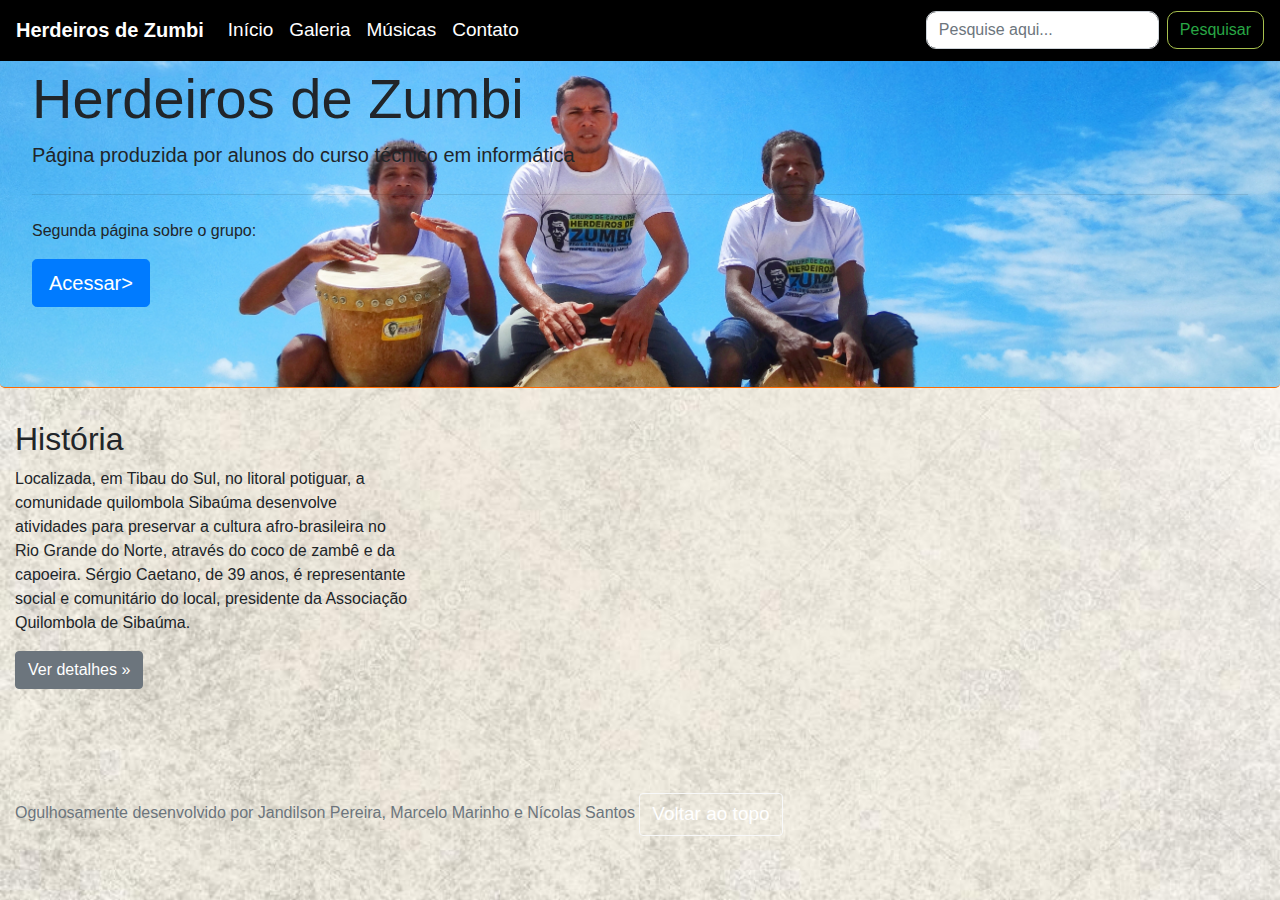
<file: index.html>
<!DOCTYPE html>
<html lang="pt-br">
<head>
	<meta charset="utf-8"/>
	<meta name="viewport" content="width=device-width, initial-scale=1, shrink-to-fit=no">
	<link rel="stylesheet" type="text/css" href="bootstrap/css/bootstrap.css" />
	<link rel="stylesheet" type="text/css" href="bootstrap/js/bootstrap.js" />
	<link rel="stylesheet" type="text/css" href="css/estilport.css">
	<title>Herdeiros de Zumbi</title>
</head>
<body>
	
	<div class="container-fluid">
		<div class="row">
			<div class="col-12">
				<nav class="navbar fixed-top navbar-expand-lg navbar-dark navbar-fixed-top cor col-12">
					<a class="navbar-brand font-weight-bold" href="index.html">Herdeiros de Zumbi</a>
					<button class="navbar-toggler" type="button" data-toggle="collapse" data-target="#navbarSupportedContent" aria-controls="navbarSupportedContent" aria-expanded="false" aria-label="Toggle navigation">
						<span class="navbar-toggler-icon"></span>
					</button>

					<div class="collapse navbar-collapse" id="navbarSupportedContent">
						<ul class="navbar-nav mr-auto">
							<li class="nav-item">
								<a class="nav-link active" href="index.html">Início<span class="sr-only">(current)</span></a>
							</li>
							<li class="nav-item">
								<a class="nav-link active" href="galeria.html">Galeria</a>
							</li>
							<li class="nav-item">
								<a class="nav-link active" href="musicas.html">Músicas</a>
							</li>
							<li class="nav-item">
								<a class="nav-link active" href="contato.html">Contato</a>
							</li>
						</ul>
						<form class="form-inline my-2 my-lg-0">
							<input class="form-control mr-sm-2" type="search" placeholder="Pesquise aqui..." aria-label="Search">
							<button class="btn bl my-2 my-sm-0" type="submit">Pesquisar</button>
						</form>
					</div>
				</nav>
			</div>
		</div>


		<div class="row">	
			<div class="jumbotron col-12 imagem">
				<h1 class="display-4"><b>Herdeiros de Zumbi</b></h1>
				<p class="lead">Página produzida por alunos do curso técnico em informática</p>
				<hr class="my-4">
				<p>Segunda página sobre o grupo:</p>
				<p class="lead">
					<a class="btn btn-primary btn-lg" href="http://nic.ifrn.edu.br/projetos/herdeirosdezumbi/" role="button" target="_blank">Acessar></a>
				</p>
			</div>
		</div>


		<div class="row">
			<div class="col-md-6 col-xl-4">

				<h2>História</h2>
				<p>Localizada, em Tibau do Sul, no litoral potiguar, a comunidade quilombola Sibaúma desenvolve atividades para preservar a cultura afro-brasileira no Rio Grande do Norte, através do coco de zambê e da capoeira.  Sérgio Caetano, de 39 anos, é representante social e comunitário do local, presidente da Associação Quilombola de Sibaúma.</p>
				<p><a class="btn btn-secondary" href="historia.html" role="button">Ver detalhes &raquo;</a></p>
			</div>
			


			<div class="col-md-6 col-xl-4">
				<iframe width="350" height="350" src="https://www.youtube.com/embed/MqSXQ-MtLgQ" frameborder="0" allow="accelerometer; autoplay; encrypted-media; gyroscope; picture-in-picture" allowfullscreen></iframe>
			</div>

			<div class="col-md-6 col-xl-4">
				<iframe src="https://www.google.com/maps/embed?pb=!1m18!1m12!1m3!1d3965.8732380177703!2d-35.03681133513312!3d-6.280390963224864!2m3!1f0!2f0!3f0!3m2!1i1024!2i768!4f13.1!3m3!1m2!1s0x7b29b2a3eb129e7%3A0x91b77d8e16260ff7!2sPraia+de+Sibauma!5e0!3m2!1spt-BR!2sbr!4v1542656826689" width="350" height="350" frameborder="0" style="border:0" allowfullscreen></iframe>
			</div>
		</div> 

		<div class="row">
			
			<div class="col-12">
				<footer class="footer mt-auto py-3">
					<span class="text-muted">Ogulhosamente desenvolvido por Jandilson Pereira, Marcelo Marinho e Nícolas Santos</span>
					<button type="button" class="btn btn-outline-light"><a href="#">Voltar ao topo</a></button>

				</footer>
			</div>
		</div>
	</div>

	<script src="https://code.jquery.com/jquery-3.3.1.slim.min.js" integrity="sha384-q8i/X+965DzO0rT7abK41JStQIAqVgRVzpbzo5smXKp4YfRvH+8abtTE1Pi6jizo" crossorigin="anonymous"></script>
	<script src="https://cdnjs.cloudflare.com/ajax/libs/popper.js/1.14.3/umd/popper.min.js" integrity="sha384-ZMP7rVo3mIykV+2+9J3UJ46jBk0WLaUAdn689aCwoqbBJiSnjAK/l8WvCWPIPm49" crossorigin="anonymous"></script>
	<script src="https://stackpath.bootstrapcdn.com/bootstrap/4.1.3/js/bootstrap.min.js" integrity="sha384-ChfqqxuZUCnJSK3+MXmPNIyE6ZbWh2IMqE241rYiqJxyMiZ6OW/JmZQ5stwEULTy" crossorigin="anonymous"></script>
	<div class="container-fluid">
	</body>
	</html>
</file>
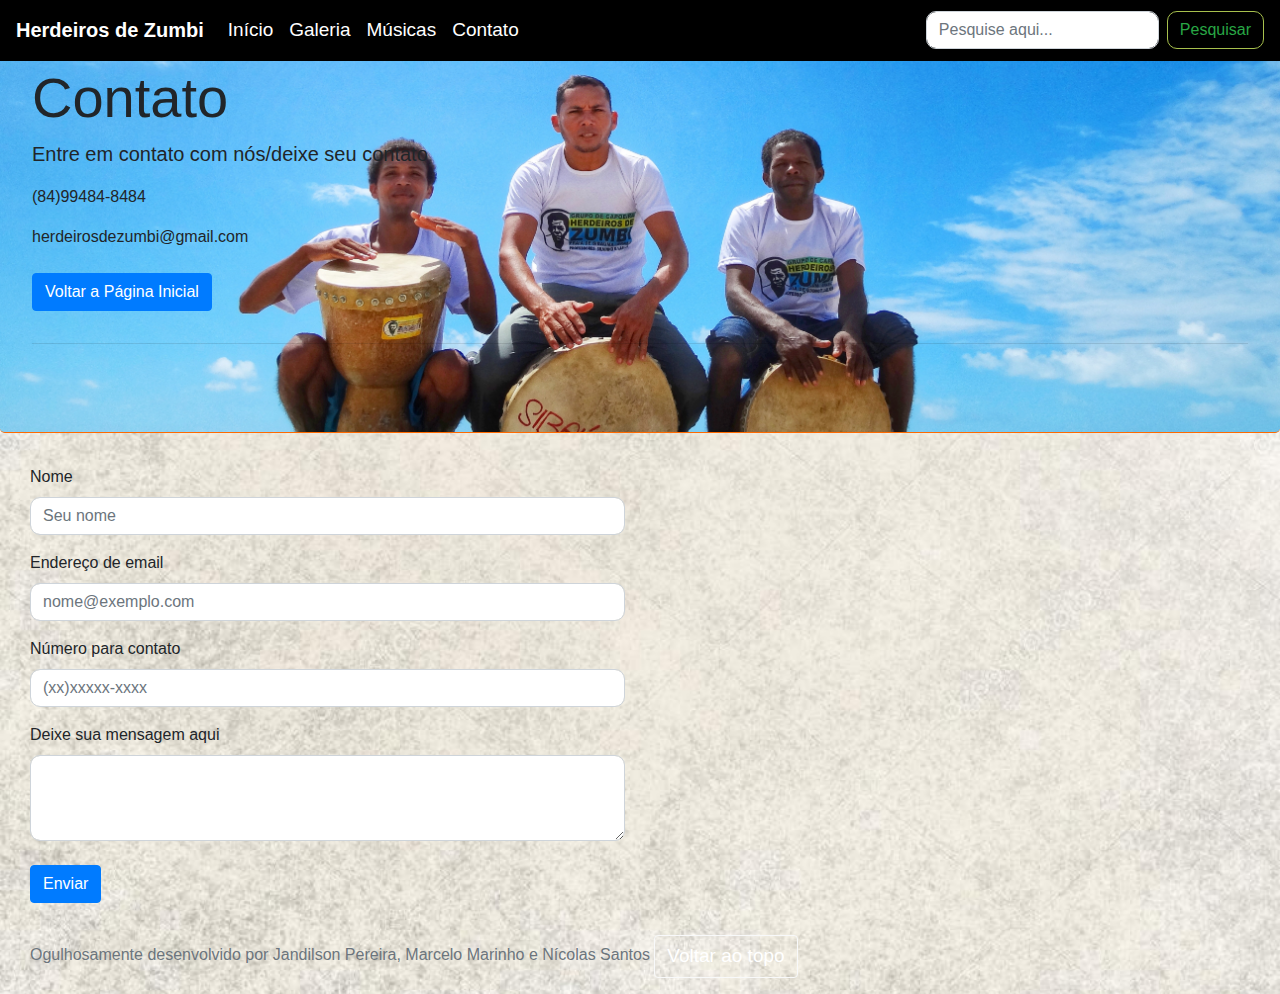
<file: contato.html>
<!DOCTYPE html>
<html lang="pt-br">
<head>
	<meta charset="utf-8"/>
	<meta name="viewport" content="width=device-width, initial-scale=1, shrink-to-fit=no">
	<link rel="stylesheet" type="text/css" href="bootstrap/css/bootstrap.css" />
	<link rel="stylesheet" type="text/css" href="bootstrap/js/bootstrap.js" />
	<link rel="stylesheet" type="text/css" href="css/estilport.css">
	<title>Herdeiros de Zumbi</title>
</head>
<body>

	<div class="container-fluid">
		<div class="row">
			<nav class="navbar fixed-top navbar-expand-lg navbar-dark navbar-fixed-top cor col-12">
				<a class="navbar-brand font-weight-bold" href="index.html">Herdeiros de Zumbi</a>
				<button class="navbar-toggler" type="button" data-toggle="collapse" data-target="#navbarSupportedContent" aria-controls="navbarSupportedContent" aria-expanded="false" aria-label="Toggle navigation">
					<span class="navbar-toggler-icon"></span>
				</button>

				<div class="collapse navbar-collapse" id="navbarSupportedContent">
					<ul class="navbar-nav mr-auto">
						<li class="nav-item">
							<a class="nav-link active" href="index.html">Início<span class="sr-only">(current)</span></a>
						</li>
						<li class="nav-item">
							<a class="nav-link active" href="galeria.html">Galeria</a>
						</li>
						<li class="nav-item">
							<a class="nav-link active" href="musicas.html">Músicas</a>
						</li>
						<li class="nav-item">
							<a class="nav-link active" href="contato.html">Contato</a>
						</li>
					</ul>
					<form class="form-inline my-2 my-lg-0">
						<input class="form-control mr-sm-2" type="search" placeholder="Pesquise aqui..." aria-label="Search">
						<button class="btn bl my-2 my-sm-0" type="submit">Pesquisar</button>
					</form>
				</div>
			</nav>
		</div>

		<div class="row">	
			<div class="jumbotron col-12 imagem">
				<h1 class="display-4"><b>Contato</b></h1>
				<p class="lead">Entre em contato com nós/deixe seu contato</p> 
				<p>(84)99484-8484</p> 
				<p>herdeirosdezumbi@gmail.com</p>
				<a href="index.html" class="btn btn-primary my-2">Voltar a Página Inicial</a>
				<hr class="my-4">

			</div>
		</div>
		<div class="col-6">

			<form >
				<div class="form-group">
					<label for="exampleFormControlInput1">Nome</label>
					<input type="name" class="form-control" id="exampleFormControlInput1" placeholder="Seu nome" required>
				</div>
				<div class="form-group">
					<label for="exampleFormControlInput1">Endereço de email</label>
					<input type="email" class="form-control" id="exampleFormControlInput1" placeholder="nome@exemplo.com" required>
				</div>
				<div class="form-group">

					<label for="exampleFormControlInput1">Número para contato</label>
					<input type="Número" class="form-control" id="exampleFormControlInput1" placeholder="(xx)xxxxx-xxxx" required>
				</div>
				<div class="form-group">
					<label for="exampleFormControlTextarea1">Deixe sua mensagem aqui</label>
					<textarea class="form-control" id="exampleFormControlTextarea1" rows="3" required></textarea>
					<br>
					<button type="submit" class="btn btn-primary" >Enviar</button>
				</div>
			</form>
		</div>

			<div class="col-12">
				<footer class="footer mt-auto py-3">
					<span class="text-muted">Ogulhosamente desenvolvido por Jandilson Pereira, Marcelo Marinho e Nícolas Santos</span>
					<button type="button" class="btn btn-outline-light"><a href="#">Voltar ao topo</a></button>

				</footer>
			</div>

		<script src="https://code.jquery.com/jquery-3.3.1.slim.min.js" integrity="sha384-q8i/X+965DzO0rT7abK41JStQIAqVgRVzpbzo5smXKp4YfRvH+8abtTE1Pi6jizo" crossorigin="anonymous"></script>
		<script src="https://cdnjs.cloudflare.com/ajax/libs/popper.js/1.14.3/umd/popper.min.js" integrity="sha384-ZMP7rVo3mIykV+2+9J3UJ46jBk0WLaUAdn689aCwoqbBJiSnjAK/l8WvCWPIPm49" crossorigin="anonymous"></script>
		<script src="https://stackpath.bootstrapcdn.com/bootstrap/4.1.3/js/bootstrap.min.js" integrity="sha384-ChfqqxuZUCnJSK3+MXmPNIyE6ZbWh2IMqE241rYiqJxyMiZ6OW/JmZQ5stwEULTy" crossorigin="anonymous"></script>

	</body>
	</html>
</file>
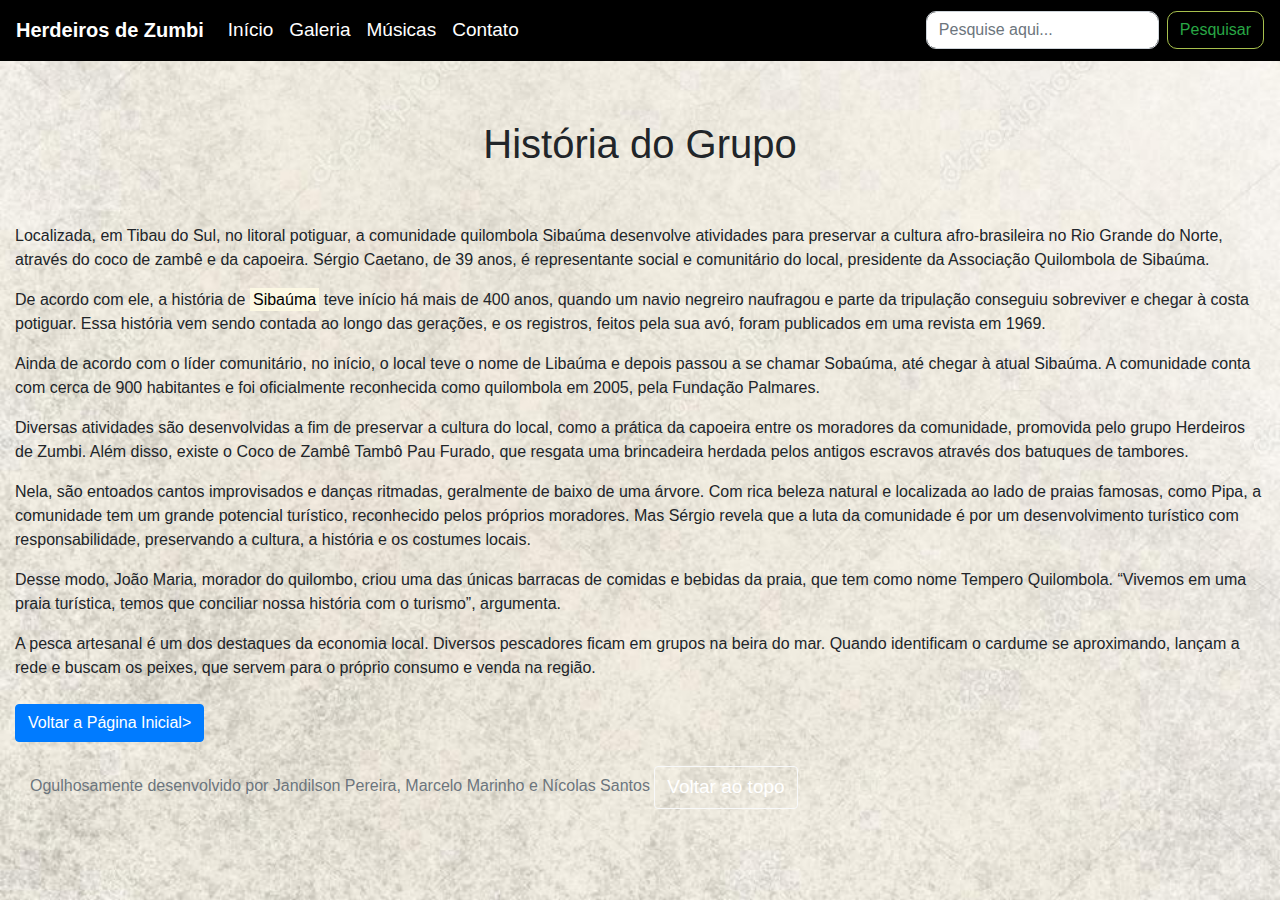
<file: historia.html>
<!DOCTYPE html>
<html lang="pt-br">
<head>
	<meta charset="utf-8"/>
	<meta name="viewport" content="width=device-width, initial-scale=1, shrink-to-fit=no">
	<link rel="stylesheet" type="text/css" href="bootstrap/css/bootstrap.css" />
	<link rel="stylesheet" type="text/css" href="bootstrap/js/bootstrap.js" />
	<link rel="stylesheet" type="text/css" href="css/estilport.css">
	<title>Herdeiros de Zumbi</title>
</head>
<body>

	<div class="container-fluid">

		<div class="row">
			<nav class="navbar fixed-top navbar-expand-lg navbar-dark navbar-fixed-top cor col-12">
				<a class="navbar-brand font-weight-bold" href="index.html">Herdeiros de Zumbi</a>
				<button class="navbar-toggler" type="button" data-toggle="collapse" data-target="#navbarSupportedContent" aria-controls="navbarSupportedContent" aria-expanded="false" aria-label="Toggle navigation">
					<span class="navbar-toggler-icon"></span>
				</button>

				<div class="collapse navbar-collapse" id="navbarSupportedContent">
					<ul class="navbar-nav mr-auto">
						<li class="nav-item">
							<a class="nav-link active" href="index.html">Início<span class="sr-only">(current)</span></a>
						</li>
						<li class="nav-item">
							<a class="nav-link active" href="galeria.html">Galeria</a>
						</li>
						<li class="nav-item">
							<a class="nav-link active" href="musicas.html">Músicas</a>
						</li>
						<li class="nav-item">
							<a class="nav-link active" href="contato.html">Contato</a>
						</li>
					</ul>
					<form class="form-inline my-2 my-lg-0">
						<input class="form-control mr-sm-2" type="search" placeholder="Pesquise aqui..." aria-label="Search">
						<button class="btn bl my-2 my-sm-0" type="submit">Pesquisar</button>
					</form>
				</div>
			</nav>
		</div>

		<br><br><br><br><br>

		<h1 class="cent">História do Grupo</h1>

		<br><br>

		<div>
			
			<p>			Localizada, em Tibau do Sul, no litoral potiguar, a comunidade quilombola Sibaúma desenvolve atividades para preservar a cultura afro-brasileira no Rio Grande do Norte, através do coco de zambê e da capoeira.  Sérgio Caetano, de 39 anos, é representante social e comunitário do local, presidente da Associação Quilombola de Sibaúma.

				<p>De acordo com ele, a história de <mark>Sibaúma</mark> teve início há mais de 400 anos, quando um navio negreiro naufragou e parte da tripulação conseguiu sobreviver e chegar à costa potiguar. Essa história vem sendo contada ao longo das gerações, e os registros, feitos pela sua avó, foram publicados em uma revista em 1969.</p>

				<p>Ainda de acordo com o líder comunitário, no início, o local teve o nome de Libaúma e depois passou a se chamar Sobaúma, até chegar à atual Sibaúma. A comunidade conta com cerca de 900 habitantes e foi oficialmente reconhecida como quilombola em 2005, pela Fundação Palmares.</p>

				<p>Diversas atividades são desenvolvidas a fim de preservar a cultura do local, como a prática da capoeira entre os moradores da comunidade, promovida pelo grupo Herdeiros de Zumbi. Além disso, existe o Coco de Zambê Tambô Pau Furado, que resgata uma brincadeira herdada pelos antigos escravos através dos batuques de tambores.</p>

				<p>Nela, são entoados cantos improvisados e danças ritmadas, geralmente de baixo de uma árvore. Com rica beleza natural e localizada ao lado de praias famosas, como Pipa, a comunidade tem um grande potencial turístico, reconhecido pelos próprios moradores. Mas Sérgio revela que a luta da comunidade é por um desenvolvimento turístico com responsabilidade, preservando a cultura, a história e os costumes locais.</p>

				<p>Desse modo, João Maria, morador do quilombo, criou uma das únicas barracas de comidas e bebidas da praia, que tem como nome Tempero Quilombola. “Vivemos em uma praia turística, temos que conciliar nossa história com o turismo”, argumenta.<p>

					<p>A pesca artesanal é um dos destaques da economia local. Diversos pescadores ficam em grupos na beira do mar. Quando identificam o cardume se aproximando, lançam a rede e buscam os peixes, que servem para o próprio consumo e venda na região.</p>	

					<a href="index.html" class="btn btn-primary my-2">Voltar a Página Inicial></a>

					<div class="col-12">
						<footer class="footer mt-auto py-3">
							<span class="text-muted">Ogulhosamente desenvolvido por Jandilson Pereira, Marcelo Marinho e Nícolas Santos</span>
							<button type="button" class="btn btn-outline-light"><a href="#">Voltar ao topo</a></button>

						</footer>
					</div>

					<script src="https://code.jquery.com/jquery-3.3.1.slim.min.js" integrity="sha384-q8i/X+965DzO0rT7abK41JStQIAqVgRVzpbzo5smXKp4YfRvH+8abtTE1Pi6jizo" crossorigin="anonymous"></script>
					<script src="https://cdnjs.cloudflare.com/ajax/libs/popper.js/1.14.3/umd/popper.min.js" integrity="sha384-ZMP7rVo3mIykV+2+9J3UJ46jBk0WLaUAdn689aCwoqbBJiSnjAK/l8WvCWPIPm49" crossorigin="anonymous"></script>
					<script src="https://stackpath.bootstrapcdn.com/bootstrap/4.1.3/js/bootstrap.min.js" integrity="sha384-ChfqqxuZUCnJSK3+MXmPNIyE6ZbWh2IMqE241rYiqJxyMiZ6OW/JmZQ5stwEULTy" crossorigin="anonymous"></script>
				</body>
				</html>
</file>
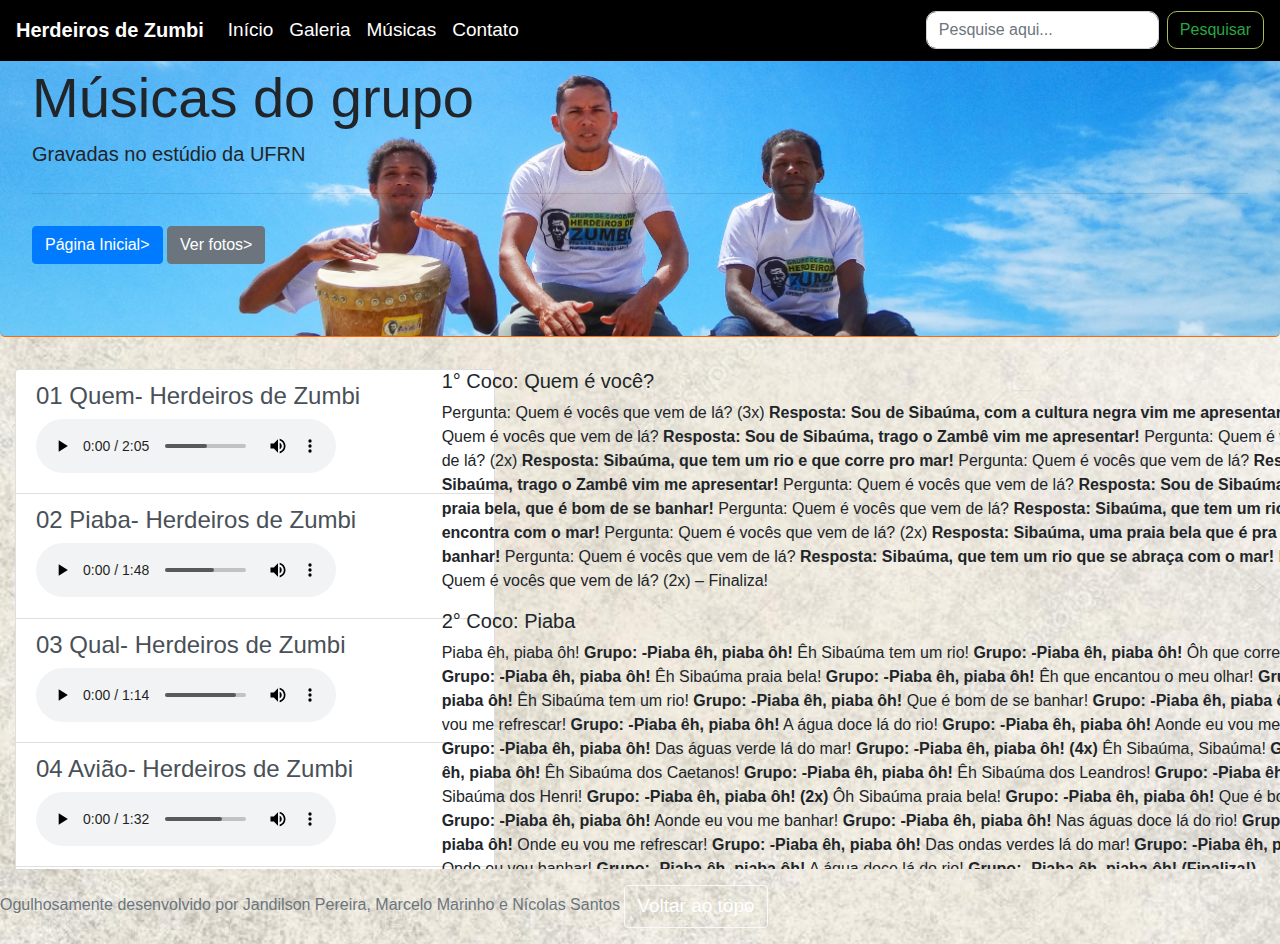
<file: musicas.html>
<!DOCTYPE html>
<html lang="pt-br">
<head>
	<meta charset="utf-8"/>
	<meta name="viewport" content="width=device-width, initial-scale=1, shrink-to-fit=no">
	<link rel="stylesheet" type="text/css" href="bootstrap/css/bootstrap.css" />
	<link rel="stylesheet" type="text/css" href="bootstrap/js/bootstrap.js" />
	<link rel="stylesheet" type="text/css" href="css/estilport.css">
	<title>Herdeiros de Zumbi</title>


</head>
<body>

	<div class="container-fluid">
		<div class="row">
			<nav class="navbar fixed-top navbar-expand-lg navbar-dark navbar-fixed-top cor col-12">
				<a class="navbar-brand font-weight-bold" href="index.html">Herdeiros de Zumbi</a>
				<button class="navbar-toggler" type="button" data-toggle="collapse" data-target="#navbarSupportedContent" aria-controls="navbarSupportedContent" aria-expanded="false" aria-label="Toggle navigation">
					<span class="navbar-toggler-icon"></span>
				</button>

				<div class="collapse navbar-collapse" id="navbarSupportedContent">
					<ul class="navbar-nav mr-auto">
						<li class="nav-item">
							<a class="nav-link active" href="index.html">Início<span class="sr-only">(current)</span></a>
						</li>
						<li class="nav-item">
							<a class="nav-link active" href="galeria.html">Galeria</a>
						</li>
						<li class="nav-item">
							<a class="nav-link active" href="musicas.html">Músicas</a>
						</li>
						<li class="nav-item">
							<a class="nav-link active" href="contato.html">Contato</a>
						</li>
					</ul>
					<form class="form-inline my-2 my-lg-0">
						<input class="form-control mr-sm-2" type="search" placeholder="Pesquise aqui..." aria-label="Search">
						<button class="btn bl my-2 my-sm-0" type="submit">Pesquisar</button>
					</form>
				</div>
			</nav>
		</div>

		<div class="row">	
			<div class="jumbotron col-12 imagem">
				<h1 class="display-4"><b>Músicas do grupo</b></h1>
				<p class="lead">Gravadas no estúdio da UFRN</p>
				<hr class="my-4">
				<a href="index.html" class="btn btn-primary my-2">Página Inicial></a>
				<a href="galeria.html" class="btn btn-secondary my-2">Ver fotos></a>
			</div>
		</div>

		<div class="row">

			<div class="col-md-4 col-xl-4">

    <div style="overflow: auto; width: 480px; height: 500px;"> 

     <div id="list-example" class="list-group">

      <a class="list-group-item list-group-item-action" href="#list-item-1">

       <h4>01 Quem- Herdeiros de Zumbi</h4>

       <audio controls>	
        <source src="msc/01_Quem.mp3" volume="60" loop="false" autostart="false">
        </audio>  	</a>
        <a class="list-group-item list-group-item-action" href="#list-item-2">
         <h4>02 Piaba- Herdeiros de Zumbi</h4>

         <audio controls>	
          <source src="msc/02_Piaba.mp3" volume="60" loop="false" autostart="false">
          </audio>  	</a>

          <a class="list-group-item list-group-item-action" href="#list-item-3">
           <h4>03 Qual- Herdeiros de Zumbi</h4>

           <audio controls>	
            <source src="msc/03_Qual.mp3" volume="60" loop="false" autostart="false">
            </audio>
           </a>
           <a class="list-group-item list-group-item-action" href="#list-item-4">
            <h4>04 Avião- Herdeiros de Zumbi</h4>

            <audio controls>	
             <source src="msc/04_Aviao.mp3" volume="60" loop="false" autostart="false">
             </audio>  	
            </a>

            <a class="list-group-item list-group-item-action" href="#list-item-5">

             <h4>05 Sibauma- Herdeiros de Zumbi</h4>

             <audio controls>	
              <source src="msc/05_Sibauma.mp3" volume="60" loop="false" autostart="false">

              </audio>
             </a>

             <a class="list-group-item list-group-item-action" href="#list-item-6">

              <h4>06 Pedra- Herdeiros de Zumbi</h4>

              <audio controls>	
               <source src="msc/06_Pedra.mp3" volume="60" loop="false" autostart="false">
               </audio>
              </a>

              <a class="list-group-item list-group-item-action" href="#list-item-7">

               <h4>07 Quero- Herdeiros de Zumbi</h4>

               <audio controls>	
                <source src="msc/07_Quero.mp3" volume="60" loop="false" autostart="false">
                </audio>
               </a>	

               <a class="list-group-item list-group-item-action" href="#list-item-8">

                <h4>08 Sinhazinha- Herdeiros de Zumbi</h4>

                <audio controls>	
                 <source src="msc/08_Sinhazinha.mp3" volume="60" loop="false" autostart="false">
                 </audio>
                </a>	

                <a class="list-group-item list-group-item-action" href="#list-item-9">

                 <h4>09 Helena- Herdeiros de Zumbi</h4>

                 <audio controls>	
                  <source src="msc/09_Helena.mp3" volume="60" loop="false" autostart="false">
                  </audio>
                 </a>	
                </div>

                <a class="list-group-item list-group-item-action" href="#list-item-10">

                 <h4>10 Historia- Herdeiros de Zumbi</h4>

                 <audio controls>	
                  <source src="msc/10_Historia.mp3" volume="60" loop="false" autostart="false">
                  </audio>
                 </a>	

                 <a class="list-group-item list-group-item-action" href="#list-item-11">

                  <h4>11 Maneiro- Herdeiros de Zumbi</h4>

                  <audio controls>	
                   <source src="msc/11_Maneiro.mp3" volume="60" loop="false" autostart="false">
                   </audio>
                  </a>	

                  <a class="list-group-item list-group-item-action" href="#list-item-12">

                   <h4>12 Mourão- Herdeiros de Zumbi</h4>

                   <audio controls>	
                    <source src="msc/12_Mourao.mp3" volume="60" loop="false" autostart="false">
                    </audio>
                   </a>

                   <a class="list-group-item list-group-item-action" href="#list-item-13">

                    <h4>13 Camurim- Herdeiros de Zumbi</h4>

                    <audio controls>	
                     <source src="msc/13_Camurim.mp3" volume="60" loop="false" autostart="false">
                     </audio>
                    </a>	

                    <a class="list-group-item list-group-item-action" href="#list-item-14">

                     <h4>14 Boa Noite- Herdeiros de Zumbi</h4>

                     <audio controls>	
                      <source src="msc/14_Boa_Noite.mp3" volume="60" loop="false" autostart="false">
                      </audio>
                     </a>

                     <a class="list-group-item list-group-item-action" href="#list-item-15">

                      <h4>15 Dois- Herdeiros de Zumbi</h4>

                      <audio controls>	
                       <source src="msc/15_Dois.mp3" volume="60" loop="false" autostart="false">
                       </audio>
                      </a>	

                      <a class="list-group-item list-group-item-action" href="#list-item-16">

                       <h4>16 Usina- Herdeiros de Zumbi</h4>

                       <audio controls>	
                        <source src="msc/16_Usina.mp3" volume="60" loop="false" autostart="false">
                        </audio>
                       </a>		

                       <a class="list-group-item list-group-item-action" href="#list-item-17">

                        <h4>17 Rosa Amarela- Herdeiros de Zumbi</h4>

                        <audio controls>	
                         <source src="msc/17_Rosa_Amarela.mp3" volume="60" loop="false" autostart="false">
                         </audio>
                        </a>	

                        <a class="list-group-item list-group-item-action" href="#list-item-18">

                         <h4>18 Chorei- Herdeiros de Zumbi</h4>

                         <audio controls>	
                          <source src="msc/18_Chorei.mp3" volume="60" loop="false" autostart="false">
                          </audio>

                          <a class="list-group-item list-group-item-action" href="#list-item-19">

                           <h4>19 Adeus- Herdeiros de Zumbi</h4>

                           <audio controls>	
                            <source src="msc/19_Adeus.mp3" volume="60" loop="false" autostart="false">
                            </audio>
                           </a>

                           <a class="list-group-item list-group-item-action" href="#list-item-20">

                            <h4>20 Cajueiro- Herdeiros de Zumbi</h4>

                            <audio controls>	
                             <source src="msc/20_Cajueiro.mp3" volume="60" loop="false" autostart="false">
                             </audio>
                            </a>	

                            <a class="list-group-item list-group-item-action" href="#list-item-21">

                             <h4>21 Instrumental- Herdeiros de Zumbi</h4>

                             <audio controls>	
                              <source src="msc/21_Instrumental.mp3" volume="60" loop="false" autostart="false">
                              </audio>
                             </a>	

                            </div>

                           </div>									

                           <div class="col-md-8 col-xl-4">

                            <div style="overflow: auto; width: 950px; height: 500px;"> 

                             <div data-spy="scroll" data-target="#list-example" data-offset="0" class="scrollspy-example">

                              <h5 id="list-item-1">1° Coco: Quem é você?</h5>

                              <p>	
                               Pergunta: Quem é vocês que vem de lá? (3x)
                               <b>Resposta: Sou de Sibaúma, com a cultura negra vim me apresentar!</b>
                               Pergunta: Quem é vocês que vem de lá?
                               <b>Resposta: Sou de Sibaúma, trago o Zambê vim me apresentar!</b> 
                               Pergunta: Quem é vocês que vem de lá? (2x)
                               <b>Resposta: Sibaúma, que tem um rio e que corre pro mar!</b>
                               Pergunta: Quem é vocês que vem de lá?
                               <b>Resposta: Sou de Sibaúma, trago o Zambê vim me apresentar!</b>
                               Pergunta: Quem é vocês que vem de lá? 
                               <b>Resposta: Sou de Sibaúma, que é uma praia bela, que é bom de se banhar!</b>
                               Pergunta: Quem é vocês que vem de lá?
                               <b>Resposta: Sibaúma, que tem um rio que se encontra com o mar!</b>
                               Pergunta: Quem é vocês que vem de lá? (2x)
                               <b>Resposta: Sibaúma, uma praia bela que é pra gente se banhar!</b>
                               Pergunta: Quem é vocês que vem de lá?
                               <b>Resposta: Sibaúma, que tem um rio que se abraça com o mar!</b>
                               Pergunta: Quem é vocês que vem de lá? (2x) – Finaliza!
                              </p>

                              <h5 id="list-item-2">2° Coco: Piaba</h5>

                              <p>
                               Piaba êh, piaba ôh!
                               <b>Grupo: -Piaba êh, piaba ôh!</b> 
                               Êh Sibaúma tem um rio!
                               <b>Grupo: -Piaba êh, piaba ôh!</b>
                               Ôh que corre para o mar!
                               <b>Grupo: -Piaba êh, piaba ôh!</b>
                               Êh Sibaúma praia bela!
                               <b>Grupo: -Piaba êh, piaba ôh!</b>
                               Êh que encantou o meu olhar!
                               <b>Grupo: -Piaba êh, piaba ôh!</b>
                               Êh Sibaúma tem um rio!
                               <b>Grupo: -Piaba êh, piaba ôh!</b>
                               Que é bom de se banhar!
                               <b>Grupo: -Piaba êh, piaba ôh!</b>
                               Aonde eu vou me refrescar!
                               <b>Grupo: -Piaba êh, piaba ôh!</b>
                               A água doce lá do rio!
                               <b>Grupo: -Piaba êh, piaba ôh!</b>
                               Aonde eu vou me banhar!
                               <b>Grupo: -Piaba êh, piaba ôh!</b>
                               Das águas verde lá do mar!
                               <b>Grupo: -Piaba êh, piaba ôh! (4x)</b>
                               Êh Sibaúma, Sibaúma!
                               <b>Grupo: -Piaba êh, piaba ôh!</b>
                               Êh Sibaúma dos Caetanos!
                               <b>Grupo: -Piaba êh, piaba ôh!</b>
                               Êh Sibaúma dos Leandros!
                               <b>Grupo: -Piaba êh, piaba ôh!</b>
                               Ôh Sibaúma dos Henri!
                               <b>Grupo: -Piaba êh, piaba ôh! (2x)</b>
                               Ôh Sibaúma praia bela!
                               <b>Grupo: -Piaba êh, piaba ôh!</b>
                               Que é bom de morar!
                               <b>Grupo: -Piaba êh, piaba ôh!</b>
                               Aonde eu vou me banhar!
                               <b>Grupo: -Piaba êh, piaba ôh!</b>
                               Nas águas doce lá do rio!
                               <b>Grupo: -Piaba êh, piaba ôh!</b>
                               Onde eu vou me refrescar!
                               <b>Grupo: -Piaba êh, piaba ôh!</b>
                               Das ondas verdes lá do mar!
                               <b>Grupo: -Piaba êh, piaba ôh! (2x)</b>
                               Onde eu vou banhar!
                               <b>Grupo: -Piaba êh, piaba ôh!</b>
                               A água doce lá do rio!
                               <b>Grupo: -Piaba êh, piaba ôh! (Finaliza!)</b>
                              </p>

                              <h5 id="list-item-3">3° Coco: Qual?</h5>

                              <p>		
                               Ôh qua, qua, qual, pandeiro chinha!
                               <b>Grupo: -Qua, qua, qual, pandeiro chinha!</b>
                               Êh qua, qua, qual, pandeiro chinha!
                               <b>Grupo: -Qua, qua, qual, pandeiro chinha!</b>
                               Êh qua, qua, qual, pandeiro chinha!
                               <b>Grupo: -Qua, qua, qual, pandeiro chinha!</b>
                               Ai que saudade, que saudade!
                               <b>Grupo: -Qua, qua, qual, pandeiro chinha!</b>
                               Êh da antiga casa de farinha!
                               <b>Grupo: -Qua, qua, qual, pandeiro chinha!</b>
                               Ôh qua, qua, qual, pandeiro chinha!
                               <b>Grupo: -Qua, qua, qual, pandeiro chinha!</b>
                               Hei, qua, qua, qual, pandeiro chinha!
                               <b>Grupo: -Qua, qua, qual, pandeiro chinha!</b>
                               Ôh qua, qua, qual pandeiro chinha!
                               <b>Grupo: -Qua, qua, qual, pandeiro chinha!</b>
                               Ai que saudade, que saudade!
                               <b>Grupo: -Qua, qua, qual, pandeiro chinha!</b>
                               Da Sibaúma lá de cima!
                               <b>Grupo: -Qua, qua, qual, pandeiro chinha!</b>
                               Ôh qua, qua, qual, pandeiro chinha!
                               <b>Grupo: -Qua, qua, qual, pandeiro chinha!</b>
                               Aonde eu vou comer!
                               <b>Grupo: -Qua, qua, qual, pandeiro chinha!</b>
                               A tainha do mar!
                               <b>Grupo: -Qua, qua, qual, pandeiro chinha!</b>
                               Êh qua, qua, qual, pandeiro chinha!
                               <b>Grupo: -Qua, qua, qual, pandeiro chinha!</b>
                               Qua qua qual, pandeiro chinha!
                               <b>Grupo: -Qua, qua, qual, pandeiro chinha!</b>
                               Êh Sibaúma tem um rio!
                               <b>Grupo: -Qua, qua, qual, pandeiro chinha!</b>
                               Êh que se banha com o mar!
                               <b>Grupo: - Qua, qua, qual, pandeiro chinha!</b>
                               Êh Sibaúma praia bela!
                               <b>Grupo: -Qua, qua, qual, pandeiro chinha!</b>
                               Êh que encantou o meu olhar!
                               <b>Grupo: -Qua, qua, qual, pandeiro chinha! (Finaliza!)</b>
                              </p>

                              <h5 id="list-item-4">4° Coco: O avião da viúva</h5>

                              <p>
                               - O avião da viúva meia noite passou, o corta vento na frente acelerando o motor! (2x) (– Refrão)
                               <b>Se esse avião me levar, juro por Deus que eu iria, tomar um banho de mar com a minha amada Maria!</b>
                               - O avião da viúva meia noite passou, o corta vento na frente acelerando o motor! (3x)
                               <b>Se esse avião me levar, juro por Deus que eu iria, tomar um banho de mar com a minha amada Maria!</b>
                               - O avião da viúva meia noite passou, o corta vento na frente acelerando o motor! (3x)
                               <b>Se esse avião me levar, juro por Deus que eu iria, tomar um banho de mar com a minha amada Maria!</b>
                               - O avião da viúva meia noite passou, o corta vento na frente acelerando o motor! (-Finaliza!)
                              </p>

                              <h5 id="list-item-5">5° Coco: Sibaúma</h5>

                              <p>
                               -Ôh Sibaúma amando, ôh que praia Beleza! (8X) 
                               <b>–Refrão: Praia que tem cultura da nossa nobreza!</b>
                               -Ôh Sibaúma amando, ôh que praia Beleza!
                               <b>Sibaúma tem um rio que corre para o mar!</b>
                               -Ôh Sibaúma amando, ôh que praia Beleza!
                               <b>Sibaúma praia bela que encantou o meu olhar!</b>
                               -Ôh Sibaúma amando, ôh que praia Beleza! (5x)
                               <b>Sibaúma tem um rio que corre para o mar!
                               Sibaúma praia bela que encantou o meu olhar!</b>
                               -Ôh Sibaúma amando, ôh que praia Beleza! (3x) - Finaliza!
                              </p>

                              <h5 id="list-item-6">6° Coco: Pedra!</h5>

                              <p>
                               -No mei do mar tem uma pedra! E o mar vai... <b>-pedra vai rolando!</b> E o mar vai... <b>-pedra vai rolando!</b> E o mar vai (dano)... <b>–pedra vai rolando!(15x)</b>
                               -No mei do mar tem uma pedra! E o mar vai... <b>-pedra vai rolando!</b> E o mar vai... <b>-pedra vai rolando!</b> E o mar vai... <b>–pedra vai rolando!(8x)</b>
                              </p>

                              <h5 id="list-item-7">7° Coco: Quero!</h5>

                              <p>
                               -Eu quero tomar banho, eu quero me banhar, eu quero tomar banho õh no banheiro iaiá!(4x)
                               <b>Menino se queres ir, vamos! Não venha duvidar! Imagina criar medo, êh quem tem medo não vai lá!</b>
                               -Eu quero tomar banho, eu quero me banhar, eu quero tomar banho õh no banheiro iaiá! (3x)
                               <b>Menino se queres ir, vamos! Não venha duvidar! Imagina criar medo, êh quem tem medo não vai lá!</b>
                               -Eu quero tomar banho, eu quero me banhar, eu quero tomar banho õh no banheiro iaiá! 
                              </p>

                              <h5 id="list-item-8">8° Coco: Sinhazinha</h5>
                              <p>
                               -<b>Sinhazinha, sinhazinha foi comprar um piador! Piador para piar o coração do seu amor!</b>(4x) – Refrão
                               Eu não sei se foi uma rosa, eu não sei se foi uma flor! Que botou o mel do amor no bico do beija- flor!
                               -<b>Sinhazinha, sinhazinha foi comprar um piador! Piador para piar o coração do seu amor!</b>
                               Pescador foi para o mar, o coração ficou na praia! Pescador pegou o peixe para alegrar o seu amor!
                               -<b>Sinhazinha, sinhazinha foi comprar um piador! Piador para piar o coração do seu amor!</b>
                               A jangada foi pro mar, coração ficou na praia!  Pescador pegou um peixe pra alegrar o seu amor!
                               -<b>Sinhazinha, sinhazinha foi comprar um piador! Piador para piar o coração do seu amor!</b>
                               Eu não sei se foi uma rosa, eu não sei se foi uma flor! Que botou o mel do amor no bico do beija flor!
                               -<b>Sinhazinha, sinhazinha foi comprar um piador! Piador para piar o coração do seu amor!</b> –Finaliza!
                              </p>

                              <h5 id="list-item-9">9° Coco: Helena</h5>

                              <p>
                               Vistei Helena na Barra do Sul!
                               <b>O vestido dela tem a barra azul!</b>
                               Grupo: - Avistei Helena na Barra do Sul, <b>o vestido dela tem uma barra azul!</b>
                               Helena casou e se arrependeu!
                               <b>Deixa seu marido e vem morar mais eu!</b>
                               Grupo: - Avistei Helena na Barra do Sul, <b>o vestido dela tem a barra azul!</b>
                               Avistei Helena na Barra do Sul, <b>o vestido dela tem a barra azul!</b>
                               Grupo: - Avistei Helena na Barra do Sul, o vestido dela tem a barra azul! (Finaliza!)
                              </p>

                              <h5 id="list-item-10">10° Coco: História</h5>

                              <p>
                               É a história, é a história, é a história!
                               História do quilombo, da praia de Sibaúma que no Zambê eu vou falar!
                               Grupo: - <b>É a história, é a história, é a história!</b>
                               É a história do quilombo da praia de Sibaúma que no Zambê que eu vou falar!
                               <b>É onda, é onda, é onda!
                               É onda, é onda de mar!</b>
                               A onda se formou na rebentação da pedra do ferreiro, e um navio negreiro, Sibaúma fundou!
                               Grupo: - <b>É onda, é onda, é onda!</b>
                               É onda, é onda de mar!
                               A onda se formou na rebentação da pedra do ferreiro, um navio negreiro, Sibaúma fundou!
                              </p>

                              <h5 id="list-item-11">11° Coco: Maneiro</h5>

                              <p>	
                               Maneiro pau, maneiro pau!
                               <b>Vou me embora, vou me embora!</b>
                               Grupo: - Maneiro pau, maneiro pau!
                               <b>Eu já disse que já vou!</b>
                               Grupo: - Maneiro pau, maneiro pau!
                               <b>Vou me embora pra minha terra!</b>
                               Grupo: - Maneiro pau, maneiro pau!
                               <b>Onde mora o meu amor!</b>
                               Grupo: - Maneiro pau, maneiro pau!
                               <b>Vou me embora, vou me embora!</b>
                               Grupo: - Maneiro pau, maneiro pau!
                               <b>Eu já disse que já vou!</b>
                               Grupo: - Maneiro pau, maneiro pau!
                               Meu lugar é Sibaúma!
                               Grupo: - Maneiro pau, maneiro pau!
                               Onde mora o meu amor!
                               Grupo: - Maneiro pau, maneiro pau!
                               <b>Eu vou me embora, vou me embora!</b>
                               Grupo: - Maneiro pau, maneiro pau!
                               <b>Eu já disse que já vou!</b>
                               Grupo: - Maneiro pau, maneiro pau!
                               <b>Onde mora a minha terra!</b>
                               Grupo: - Maneiro pau, maneiro pau!
                               <b>Sibaúma meu amor!
                               Grupo: - Maneiro</b> pau, maneiro pau!
                               <b>Vou me embora, vou me embora!</b>
                               Grupo: - Maneiro pau, maneiro pau!
                               <b>Eu já disse que já vou!</b>
                               Grupo: - Maneiro pau, maneiro pau!
                               <b>Tocar o meu Zambê!</b>
                               Grupo: - Maneiro pau, maneiro pau!
                               <b>Pro meu povo com amor!</b>
                               Grupo: - Maneiro pau, maneiro pau!
                               <b>Vou me embora, vou me embora!</b>
                               Grupo: - Maneiro pau, maneiro pau!
                               <b>Eu já disse que já vou!</b>
                               Grupo: - Maneiro pau, maneiro pau!
                               <b>Vou tomar um banh’de rio!</b>
                               Grupo: - Maneiro pau, maneiro pau!
                               <b>Vou levar o meu amor!</b>
                               Grupo: - Maneiro pau, maneiro pau!
                               <b>Vou me embora, vou me embora!</b>
                               Grupo: - Maneiro pau, maneiro pau!
                               <b>Eu já disse que já vou!</b>
                               Grupo: - Maneiro pau, maneiro pau!
                               <b>Sibaúma, terra boa!</b>
                               Grupo: - Maneiro pau, maneiro pau!
                               <b>Meu lugar com muito amor!</b>
                               Grupo: - Maneiro pau, maneiro pau! (Finaliza!)
                              </p>

                              <h5 id="list-item-12">12° Coco: Morão</h5>

                              <p>
                               -Morão, morão!
                               <b>Bota o nego no chão! (2x)</b>
                               Ôh morão, morão!
                               <b>Bota o nego no chão!</b>
                               -Morão, morão!
                               <b>Bota o nego no chão! (4x)</b>
                               Botô, botô!
                               <b>Bota o nego no chão!</b>
                               Botô que eu vi!
                               Bota o nego no chão
                               -Morão, morão!
                               <b>Bota o nego no chão! (4x)
                                Botô, botô!
                                Bota o nego no chão!
                                Botô que eu vi!
                                Bota o nego no chão! 
                                Botô, botô!
                                Bota o nego no chão!
                                Botô que eu vi!
                               Bota o nego no chão!</b>
                               -Morão, morão!
                               <b>Bota o nego no chão! (3x) – </b>Finaliza!
                              </p>

                              <h5 id="list-item-13">13° Coco: Camurim</h5>

                              <p>
                               Camurim passou!
                               <b>Grupo: - Foi pro mar!</b>
                               Camurim passou!
                               Grupo: - Foi pro mar!
                               Passou que eu vi!
                               <b>Grupo: - Foi pro mar!</b>
                               Camurim passou!
                               <b>Grupo: - Foi pro mar!</b>
                               Passou, passou!
                               <b>Grupo: - Foi pro mar!</b>
                               Passou que eu vi!
                               <b>Grupo: - Foi pro mar!</b>
                               Camurim passou!
                               <b>Grupo: - Foi pro mar!</b>
                               Passou que eu vi!
                               <b>Grupo: - Foi pro mar!</b>
                               Camurim passou!
                               <b>Grupo: - Foi pro mar!</b>
                               Passou que eu vi!
                               <b>Grupo: - Foi pro mar!</b>
                               Passou o camurim!
                               <b>Grupo: - Foi pro mar!</b>
                               Camurim passou!
                               <b>Grupo: - Foi pro mar!</b>
                               Passou que eu vi!
                               <b>Grupo: - Foi pro mar!</b>
                               Camurim passou!
                               <b>Grupo: - Foi pro mar!</b>
                               Passou o camurim!
                               <b>Grupo: - Foi pro mar!</b>
                               Camurim passou!
                               <b>Grupo: - Foi pro mar!</b>
                               Passou que eu vi!
                               <b>Grupo: - Foi pro mar!</b>
                               Camurim passou!
                               <b>Grupo: - Foi pro mar!</b>
                               Passou, passou!
                               <b>Grupo: - Foi pro mar!</b>
                               Camurim passou!
                               <b>Grupo: - Foi pro mar!</b>
                               Passou que eu vi!
                               <b>Grupo: - Foi pro mar!</b>
                               Passou o camurim!
                               <b>Grupo: - Foi pro mar!</b>
                               Passou, passou!
                               <b>Grupo: - Foi pro mar!</b>
                               Camurim passou!
                               <b>Grupo: - Foi pro mar!</b>
                               Passou que eu vi!
                               <b>Grupo: - Foi pro mar!</b>
                               Camurim passou!
                               <b>Grupo: - Foi pro mar!</b>
                               Passou que eu vi! 
                               <b>Grupo: - Foi pro mar!</b>
                               Camurim passou!
                               <b>Grupo: - Foi pro mar!</b>
                               Passou pro mar!
                               <b>Grupo: - Foi pro mar!</b>
                               Camurim passou!
                               <b>Grupo: - Foi pro mar!</b>
                               Passou que eu vi!
                               <b>Grupo: - Foi pro mar!</b>
                               Camurim passou!
                               <b>Grupo: - Foi pro mar!</b>
                               Passou o camurim!
                               <b>Grupo: - Foi pro mar!</b>
                               Camurim passou!
                               <b>Grupo: - Foi pro mar!</b>
                               Passou que eu vi!
                               <b>Grupo: - Foi pro mar!</b>
                               Camurim passou!
                               <b>Grupo: - Foi pro mar!</b>
                               Passou, passou!
                               <b>Grupo: - Foi pro mar!</b>
                               Camurim passou!
                               <b>Grupo: - Foi pro mar!</b>
                               Passou que eu vi!
                               <b>Grupo: - Foi pro mar!</b>
                               Camurim passou!
                               Grupo: - Foi pro mar!
                               Passou o camurim!
                               <b>Grupo: - Foi pro mar!</b>
                               Camurim passou!
                               <b>Grupo: - Foi pro mar!</b>
                               Passou o camurim!
                               <b>Grupo: - Foi pro mar!</b>
                               Camurim passou!
                               <b>Grupo: - Foi pro mar!</b>
                               Passou, passou!
                               <b>Grupo: - Foi pro mar!</b>
                               Camurim passou!
                               <b>Grupo: - Foi pro mar!</b>
                               Passou que eu vi!
                               <b>Grupo: - Foi pro mar!</b>
                               Camurim passou!
                               <b>Grupo: - Foi pro mar!</b>
                               Passou, passou!
                               <b>Grupo: - Foi pro mar!</b>
                               Camurim passou!
                               <b>Grupo: - Foi pro mar!</b>
                               Passou que eu vi!
                               <b>Grupo: - Foi pro mar!</b>
                               Camurim passou!
                               <b>Grupo: - Foi pro mar!</b>
                               Passou, passou!
                               <b>Grupo: - Foi pro mar!</b>
                               Camurim passou!
                               <b>Grupo: - Foi pro mar! (Finaliza!)</b>
                              </p>

                              <h5 id="list-item-14">14° Coco: Boa Noite</h5>

                              <p>
                               Boa noite mano meu, boa noite que Deus deu! Cadê o dono da casa, por ele pergunto eu!
                               <b>Grupo: -Boa noite mano meu, boa noite que Deus deu! Cadê o dono da casa, por ele pergunto eu! (8x)</b>
                               Boa noite mano meu, boa noite que Deus deu! Cadê o dono da festa, por ele pergunto eu!
                               <b>Grupo: - Boa noite mano meu, boa noite que Deus deu! Cadê o dono da festa, por ele pergunto eu!(3x) – Finaliza!</b>
                              </p>

                              <h5 id="list-item-15">15° Coco: Dois</h5>

                              <p>
                               É de gandaluê!
                               <b>Grupo: - É dois e dois!</b> 
                               (Repete tudo 36 vezes!)

                              </p>

                              <h5 id="list-item-16">16° Coco: Usina</h5>

                              <p>
                               <b>A usina de santa helena, a usina de santa helena! 
                               De noite chega a gemer, de noite chega a gemer!</b> 
                               De dia é pra cortar cana, de dia é pra cortar cana, de noite é para..., ôoi de noite é para moer!
                               <b>A usina de santa helena, a usina de santa helena, de... chega a gemer, ... chega a gemer!</b>
                               De dia é pra cortar cana, de dia é pra cortar cana e de noite? – Para moer!
                               E de noite? – para moer!
                               <b>A usina de santa helena, a usina de santa helena... chega a gemer, de noite chega a gemer!</b>
                               De dia é pra cortar cana, de dia é pra cortar cana!
                               Ôh e de noite? –Para moer!(7x)
                               <b>A usina de santa helena, a usina de santa helena! Chega a gemer! De noite chega a gemer!</b>
                               De dia é pra cortar cana, de dia é pra cortar cana!
                               E de noite? –Para moer!
                               E de noite? –Para moer! (–Finaliza!)
                              </p>

                              <h5 id="list-item-17">17° Coco: Rosa Amarela</h5>

                               <p>
                               -Eu vi, eu vi, eu vi, eu vi a rosa amarela!
                               Eu vi a dona da casa, eu vi os cabelos dela! (–Refrão)
                               <b>Grupo: Eu vi, eu vi, eu vi, eu vi a rosa amarela!
                               Eu vi a dona da casa, eu vi os cabelos dela!</b> X7

                              </p>

                              <h5 id="list-item-18">18° Coco: Chorei</h5>

                              <p>
                               
                               -Chorei lá dentro, cantei lá fora!
                               Menino segura o coco, ôh diga adeus que eu vou  embora!
                               - Chorei lá dentro, cantei lá fora!
                               Menino segura o coco, ôh diga adeus que eu vou  embora!
                               - Chorei lá dentro, cantei lá fora!
                              <b> Isso é coco de Zambê de Sibaúma, vamo embora!</b>
                               - Chorei lá dentro, cantei lá fora!
                               <b>Isso é coco de Zambê, ôh diga adeus que eu vou embora!</b>
                               - Chorei lá dentro, cantei lá fora!
                               <b>Isso é coco de Zambê de Sibaúma, vamo embora!</b>
                               - Chorei lá dentro, cantei lá fora!
                               <b>Isso é coco de Zambê, ôh diga adeus que eu vou embora!</b>
                               - Chorei lá dentro, cantei lá fora!
                              <b> Isso é coco de Zambê, êh diga adeus que eu vou embora!</b>
                               - Chorei lá dentro, cantei lá fora!
                              <b> Isso é coco de Zambê de Sibaúma vamo embora!</b>
                               - Chorei lá dentro, cantei lá fora!
                               <b>Isso é coco de Zambê, ôh diga adeus que eu vou embora!</b>
                               - Chorei lá dentro, cantei lá fora!
                               <b>Isso é coco de Zambê meu camarada, vamo embora!</b>
                               - Chorei lá dentro, cantei lá fora!
                               <b>Isso é coco de Zambê de Sibaúma, VAMO EMBORA!</b>
                               - Chorei lá dentro, cantei lá fora!
                               <b>Isso é coco de Zambê, ôh diga adeus que eu vou embora!</b>
                               - Chorei lá dentro, cantei lá fora!
                               <b>Isso é coco de Zambê meu camarada, vamo embora!</b>
                               - Chorei lá dentro, cantei lá fora! (Finaliza!)
                              </p>

                              <h5 id="list-item-19">19° Coco: Adeus</h5>

                              <p>

                               Adeus, adeus! 
                               <b>Grupo: –Boa viagem!</b>
                               Eu vou me embora!
                               <b>Grupo: – Olha, boa viagem!</b>
                               Eu vou com Deus!
                               <b>Grupo: –Boa viagem!</b>
                               E nossa Senhora!
                               <b>Grupo: –Boa viagem!</b>
                               Meu pai na frente!
                               <b>Grupo: –Boa viagem!</b>
                               Minha mãe me guia!
                               <b>Grupo: –Boa viagem!</b>
                               Acompanha meu Deus!
                              <b> Grupo: –Boa viagem!</b>
                               E a Virgem Maria!
                               <b>Grupo: –Boa viagem!</b>
                               Adeus, adeus!
                               <b>Grupo: –Boa viagem!</b>
                               Eu vou me embora!
                               <b>Grupo: –Boa viagem!</b>
                               Eu vou com Deus!
                               <b>Grupo: –Boa viagem!</b>
                               E nossa Senhora!
                               <b>Grupo: –Boa viagem!</b>
                               Meu pai na frente!
                               <b>Grupo: –Boa viagem!</b>
                               Minha mãe me guia!
                               <b>Grupo: –Boa viagem!</b>
                               Acompanha meu Deus!
                               <b>Grupo: –Boa viagem!</b>
                               É aqui todo dia!
                               <b>Grupo: –Boa viagem!</b>
                               Adeus, adeus!
                               <b>Grupo: –Boa viagem!</b>
                               Eu vou me embora!
                               <b>Grupo: –Boa viagem!</b>
                               Eu vou com Deus!
                               <b>Grupo: –Boa viagem!</b>
                               E nossa Senhora!
                               <b>Grupo: –Boa viagem!</b>
                               Meu pai na gente!
                               <b>Grupo: –Boa viagem!</b>
                               Minha mãe me guia!
                               <b>Grupo: –Boa viagem!</b>
                               Acompanha meu Deus!
                               <b>Grupo: –Boa viagem!</b>
                               E a Virgem Maria!
                               <b>Grupo: –Boa viagem!</b>
                               Adeus, adeus!
                               <b>Grupo: –Boa viagem!</b>
                               Eu vou me embora!
                               <b>Grupo: –Boa viagem!</b>
                               Eu vou com Deus!
                               <b>Grupo: –Boa viagem!</b>
                               E nossa Senhora!
                               <b>Grupo: –Boa viagem!</b>(Finaliza!)
                              </p>

                              <h5 id="list-item-20">20° Coco: Cajueiro</h5>

                              <p>

                               Cajueiro abalô, abalô meu cajueiro!
                               Cajueiro abalô, abalô mas não caiu!
                               Cajueiro abalô, êh abalô meu cajueiro!
                               Cajueiro abalô, êh abalô mas não caiu!
                               <b>Êh cajueiro abalô, êh abalô meu cajueiro!</b>
                               Cajueiro abalô, êh abalô mas não caiu!
                               Cajueiro abalô, êh abalô, deixa abalá!
                               Cajueiro abalô, êh abalô mas não caiu!
                               Cajueiro abalô, êh abalô meu cajueiro!
                               Cajueiro abalô, êh na praia foi de Tibau!
                               Cajueiro abalô, êh abalô meu cajueiro!
                               Cajueiro abalô, êh abalô, deixa abalá!
                               Cajueiro abalô, êh na praia de Sibaúma!
                               Cajueiro abalô, êh abalô meu cajueiro!
                               <b>Êh cajueiro abalô, êh abalô, deixa abalá!</b>
                               Cajueiro abalô, êh abalô meu cajueiro!
                               Cajueiro abalô, êh abalô, deixa abalá!
                               Cajueiro abalô, êh na praia foi de Tibau!
                               Cajueiro abalô, êh butei foi pra quebrar!
                               Cajueiro abalô, êh abalô meu cajueiro!
                               Cajueiro abalô, êh abalô, deixa abalá!
                               Cajueiro abalô, êh na praia de Sibaúma!
                               Cajueiro abalô, êh butei foi pra quebrar!
                               Cajueiro abalô, êh abalô meu cajueiro
                               Cajueiro abalô, êh abalô mas não caiu!
                               Cajueiro abalô, êh abalô, deixa abalá!
                               <b>Êh cajueiro abalô, êh abalô meu cajueiro!</b>
                               Cajueiro abalô, êh abalô, deixa abalá!
                               Cajueiro abalô!
                               <b>Êh abalô meu cajueiro!</b>
                               Cajueiro abalô, êh cajueiro abalô!
                               Cajueiro abalô!
                               <b>Êh abalô, deixa abalá!</b>
                               Cajueiro abalô!
                               <b>Êh na praia de Sibaúma!</b>
                               Cajueiro abalô! 
                               <b>Êh quando eu boto é pra cantar!</b>
                               Êh cajueiro abalô!
                               Êh abalô meu cajueiro!</b>
                               Cajueiro abalô!
                               <b>Êh abalô, deixa abalá!</b>
                               Cajueiro abalô!
                               <b>Êh abalô meu cajueiro!</b>
                               Cajueiro abalô!
                               <b>Êh abalô, deixa abalá!</b>
                               Cajueiro abalô!
                               <b>Êh Sibaúma tem um rio!</b>
                               Cajueiro abalô!
                               <b>Êh que core para o mar!</b>
                               Cajueiro abalô!
                               Aonde eu gos’de tomar banho!
                               Cajueiro abalô!
                               Lá em Sibaúma de cima!
                               Cajueiro abalô!
                               <b>Êh abalô meu cajueiro!</b>
                               Cajueiro abalô!
                               <b>Êh abalô, deixa abalá!</b>
                               Cajueiro abalô!
                               <b>Êh cajueiro abalô!</b>
                               Cajueiro abalô!
                               <b>Êh abalô, deixa abalá!</b>
                               Cajueiro abalô!
                               <b>Êh abalô meu cajueiro!</b>
                               Cajueiro abalô! (Finaliza!)
                              </p>

                              <h5 id="list-item-21">21° Coco: Faixa bônus</h5>

                              <p>
                               Instrumental Coco de Zambê!
                              </p>

                             </div>
                            </div>
                           </div>

                           <div class="row">

                            <div class="col-12">
                             <footer class="footer mt-auto py-3">
                              <span class="text-muted ">Ogulhosamente desenvolvido por Jandilson Pereira, Marcelo Marinho e Nícolas Santos</span>
                              <button type="button" class="btn btn-outline-light"><a href="#">Voltar ao topo</a></button>

                             </footer>
                            </div>
                           </div>

                          </div>
                         </div>

                        </div>


                        <script src="https://code.jquery.com/jquery-3.3.1.slim.min.js" integrity="sha384-q8i/X+965DzO0rT7abK41JStQIAqVgRVzpbzo5smXKp4YfRvH+8abtTE1Pi6jizo" crossorigin="anonymous"></script>
                        <script src="https://cdnjs.cloudflare.com/ajax/libs/popper.js/1.14.3/umd/popper.min.js" integrity="sha384-ZMP7rVo3mIykV+2+9J3UJ46jBk0WLaUAdn689aCwoqbBJiSnjAK/l8WvCWPIPm49" crossorigin="anonymous"></script>
                        <script src="https://stackpath.bootstrapcdn.com/bootstrap/4.1.3/js/bootstrap.min.js" integrity="sha384-ChfqqxuZUCnJSK3+MXmPNIyE6ZbWh2IMqE241rYiqJxyMiZ6OW/JmZQ5stwEULTy" crossorigin="anonymous"></script>
                       </body>
                       </html>
</file>
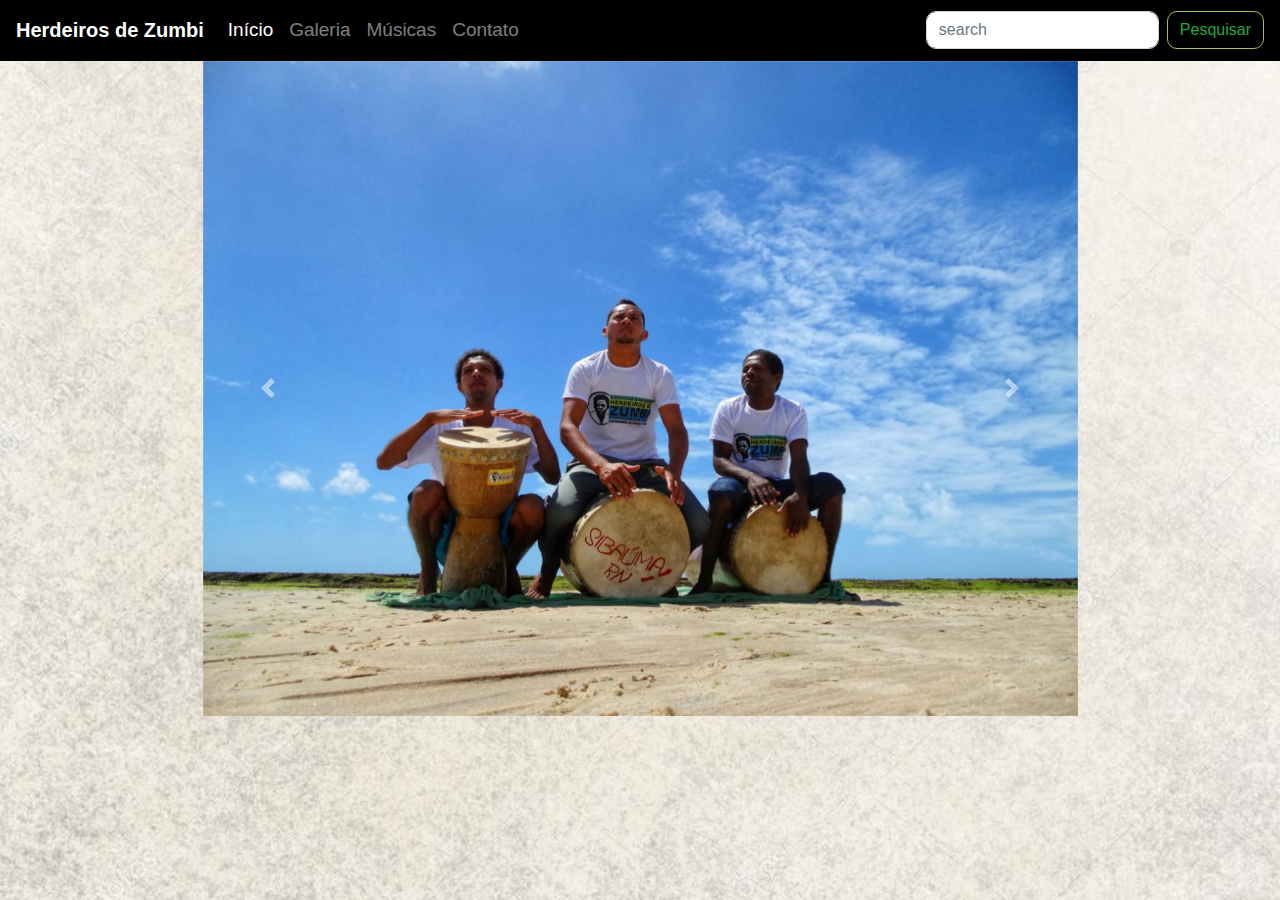
<file: webportfolio.html>
<!DOCTYPE html>
<html lang="pt-br">
<head>
	<meta charset="utf-8"/>
	<meta name="viewport" content="width=device-width, initial-scale=1, shrink-to-fit=no">
	<link rel="stylesheet" type="text/css" href="bootstrap/css/bootstrap.css" />
	<link rel="stylesheet" type="text/css" href="bootstrap/js/bootstrap.js" />
	<link rel="stylesheet" type="text/css" href="css/estilport.css">
	<title>Herdeiros de Zumbi</title>
</head>
<body>

	<div class="container-fluid">
		<div class="row">
			<nav class="navbar navbar-expand-lg navbar-dark cor col-12">
	  			<a class="navbar-brand font-weight-bold" href="webportfolio.html">Herdeiros de Zumbi</a>
	  			<button class="navbar-toggler" type="button" data-toggle="collapse" data-target="#navbarSupportedContent" aria-controls="navbarSupportedContent" aria-expanded="false" aria-label="Toggle navigation">
	    			<span class="navbar-toggler-icon"></span>
	  			</button>

			  	<div class="collapse navbar-collapse" id="navbarSupportedContent">
				    <ul class="navbar-nav mr-auto">
				      <li class="nav-item">
				        <a class="nav-link active" href="login.html">Início<span class="sr-only">(current)</span></a>
				      </li>
				      <li class="nav-item">
				        <a class="nav-link" href="webportfolio.html">Galeria</a>
				      </li>
				       <li class="nav-item">
				        <a class="nav-link" href="cadastrar.html">Músicas</a>
				      </li>
				       <li class="nav-item">
				        <a class="nav-link" href="cadastrar.html">Contato</a>
				      </li>
				    </ul>
			    	<form class="form-inline my-2 my-lg-0">
			      		<input class="form-control mr-sm-2" type="search" placeholder="search" aria-label="Search">
			      		<button class="btn bl my-2 my-sm-0" type="submit">Pesquisar</button>
			    	</form>
			  </div>
			</nav>
		</div>

		<div class="row centro">
		


			<div id="carouselExampleControls" class="carousel slide" data-ride="carousel">
			  	<div class="carousel-inner">

			    	<div class="carousel-item active">
			      		<img class="d-block w-100" src="img/3.jpeg" alt="First slide">
			      		<div class="carousel-caption d-none d-md-block">
			    			
			  			</div>
			    	</div>

			    	<div class="carousel-item">
			      		<img class="d-block w-100" src="img/1.jpeg" alt="Second slide">
			      		<div class="carousel-caption d-none d-md-block">
			    			
			  			</div>
			    	</div>
			    	<div class="carousel-item">
			      		<img class="d-block w-100" src="img/2.jpeg" alt="Third slide">
			      		<div class="carousel-caption d-none d-md-block">
			    			
			  			</div>
			    	</div>

			    	<div class="carousel-item">
			      		<img class="d-block w-100" src="img/4.jpeg" alt="Third slide">
			      		<div class="carousel-caption d-none d-md-block">
			    			
			  			</div>
			    	</div>
			    	
			  	</div>

			  	<a class="carousel-control-prev" href="#carouselExampleControls" role="button" data-slide="prev">
			    	<span class="carousel-control-prev-icon" aria-hidden="true"></span>
			    	<span class="sr-only">Previous</span>
			  	</a>
			  	<a class="carousel-control-next" href="#carouselExampleControls" role="button" data-slide="next">
			    	<span class="carousel-control-next-icon" aria-hidden="true"></span>
			    	<span class="sr-only">Next</span>
			  	</a>

			</div>
			
		</div>

	</div>

	<script src="https://code.jquery.com/jquery-3.3.1.slim.min.js" integrity="sha384-q8i/X+965DzO0rT7abK41JStQIAqVgRVzpbzo5smXKp4YfRvH+8abtTE1Pi6jizo" crossorigin="anonymous"></script>
	<script src="https://cdnjs.cloudflare.com/ajax/libs/popper.js/1.14.3/umd/popper.min.js" integrity="sha384-ZMP7rVo3mIykV+2+9J3UJ46jBk0WLaUAdn689aCwoqbBJiSnjAK/l8WvCWPIPm49" crossorigin="anonymous"></script>
	<script src="https://stackpath.bootstrapcdn.com/bootstrap/4.1.3/js/bootstrap.min.js" integrity="sha384-ChfqqxuZUCnJSK3+MXmPNIyE6ZbWh2IMqE241rYiqJxyMiZ6OW/JmZQ5stwEULTy" crossorigin="anonymous"></script>
</body>
</html>
</file>
<file: css/estilport.css>
body{
    background-image: url('../img/fundodejan.jpg');
background-repeat: no-repeat;
background-position: center center;
background-attachment: fixed;
background-size: cover;
position: relative;
}



.cor{
	background:black;
	color: white;
}
a{
	color: white;
	font-size: 19px;
}

.bl {
  color: #28a745;
  background-color: transparent;
  background-image: none;
  border-color: #A7C04D;
  border-radius: 10px;
}


.bl:hover {
  color: #fff;
  background-color: #A7C04D;
  border-color: #A7C04D;
}


.form-control {
  border-radius: 10px;
}
.centro{
  margin: 0 auto;
  width: 70%;
}

.texto{
  margin: 20px;
  text-align: center;
  text-decoration: underline;
  font-family: "Times New Roman";
} .msc {

} .scroll {
overflow-x: auto;

} .cent {

  text-align: center;
}


.jumbotron {
  background-image:url('../img/zumbi.jpg');
  background-size: auto 100%;
  background-repeat: no-repeat;
  background-size: cover; 
  border-bottom:1px solid #ff6a00;
}
.jumbotron .container {
  position:relative;
  top:50px;
</file>
